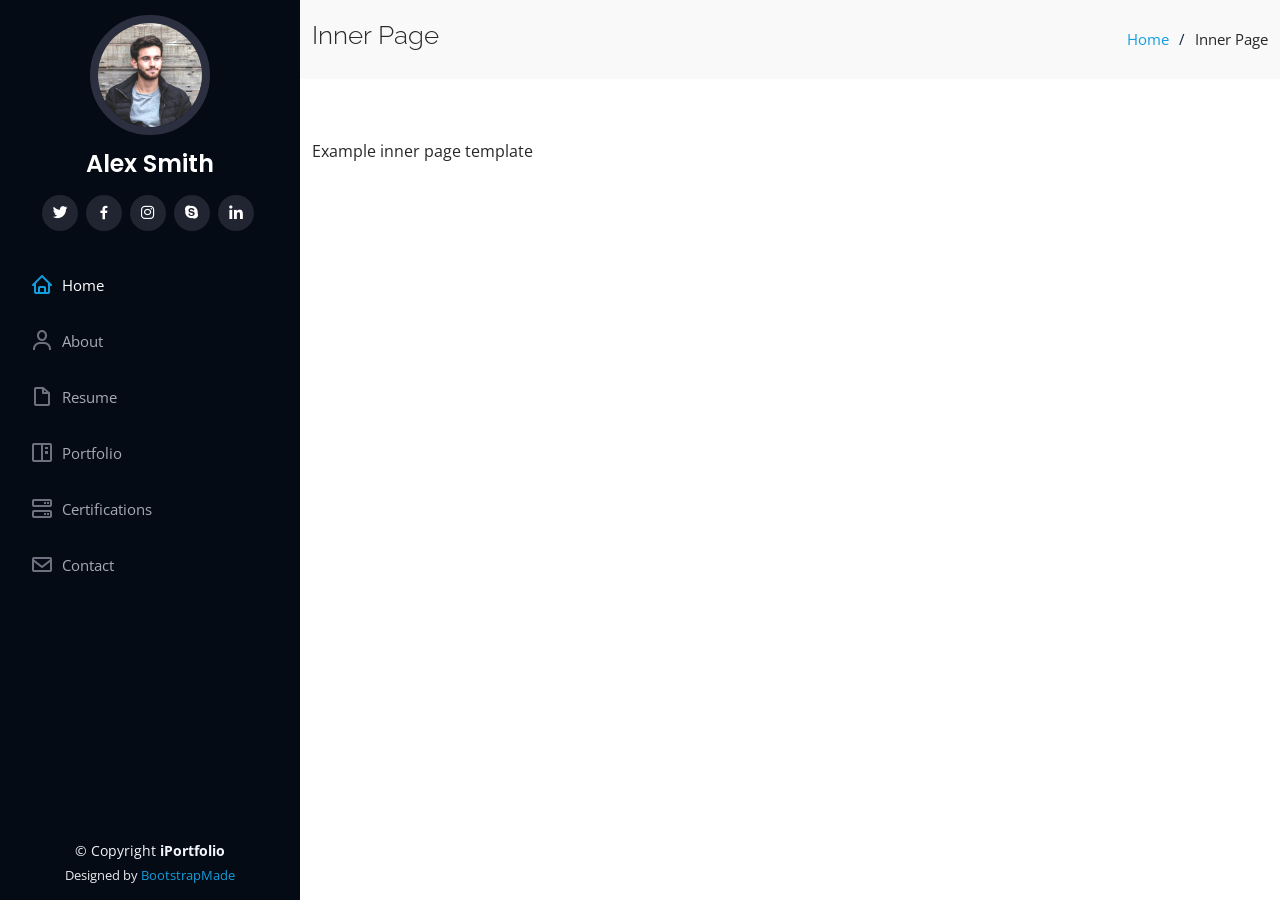
<file: inner-page.html>
<!DOCTYPE html>
<html lang="en">

<head>
  <meta charset="utf-8">
  <meta content="width=device-width, initial-scale=1.0" name="viewport">

  <title>Inner Page - Chintalapati Venkata Rama Rahul</title>
  <meta content="" name="description">
  <meta content="" name="keywords">

  <!-- Favicons -->
  <link href="assets/img/favicon.png" rel="icon">
  <link href="assets/img/apple-touch-icon.png" rel="apple-touch-icon">

  <!-- Google Fonts -->
  <link href="https://fonts.googleapis.com/css?family=Open+Sans:300,300i,400,400i,600,600i,700,700i|Raleway:300,300i,400,400i,500,500i,600,600i,700,700i|Poppins:300,300i,400,400i,500,500i,600,600i,700,700i" rel="stylesheet">

  <!-- Vendor CSS Files -->
  <link href="assets/vendor/aos/aos.css" rel="stylesheet">
  <link href="assets/vendor/bootstrap/css/bootstrap.min.css" rel="stylesheet">
  <link href="assets/vendor/bootstrap-icons/bootstrap-icons.css" rel="stylesheet">
  <link href="assets/vendor/boxicons/css/boxicons.min.css" rel="stylesheet">
  <link href="assets/vendor/glightbox/css/glightbox.min.css" rel="stylesheet">
  <link href="assets/vendor/swiper/swiper-bundle.min.css" rel="stylesheet">

  <!-- Template Main CSS File -->
  <link href="assets/css/style.css" rel="stylesheet">
</head>

<body>

  <!-- ======= Mobile nav toggle button ======= -->
  <i class="bi bi-list mobile-nav-toggle d-xl-none"></i>

  <!-- ======= Header ======= -->
  <header id="header">
    <div class="d-flex flex-column">

      <div class="profile">
        <img src="assets/img/profile-img.jpg" alt="" class="img-fluid rounded-circle">
        <h1 class="text-light"><a href="index.html">Alex Smith</a></h1>
        <div class="social-links mt-3 text-center">
          <a href="#" class="twitter"><i class="bx bxl-twitter"></i></a>
          <a href="#" class="facebook"><i class="bx bxl-facebook"></i></a>
          <a href="#" class="instagram"><i class="bx bxl-instagram"></i></a>
          <a href="#" class="google-plus"><i class="bx bxl-skype"></i></a>
          <a href="#" class="linkedin"><i class="bx bxl-linkedin"></i></a>
        </div>
      </div>

      <nav id="navbar" class="nav-menu navbar">
        <ul>
          <li><a href="#hero" class="nav-link scrollto active"><i class="bx bx-home"></i> <span>Home</span></a></li>
          <li><a href="#about" class="nav-link scrollto"><i class="bx bx-user"></i> <span>About</span></a></li>
          <li><a href="#resume" class="nav-link scrollto"><i class="bx bx-file-blank"></i> <span>Resume</span></a></li>
          <li><a href="#portfolio" class="nav-link scrollto"><i class="bx bx-book-content"></i> <span>Portfolio</span></a></li>
          <li><a href="#certifications" class="nav-link scrollto"><i class="bx bx-server"></i> <span>Certifications</span></a></li>
          <li><a href="#contact" class="nav-link scrollto"><i class="bx bx-envelope"></i> <span>Contact</span></a></li>
        </ul>
      </nav><!-- .nav-menu -->
    </div>
  </header><!-- End Header -->

  <main id="main">

    <!-- ======= Breadcrumbs ======= -->
    <section class="breadcrumbs">
      <div class="container">

        <div class="d-flex justify-content-between align-items-center">
          <h2>Inner Page</h2>
          <ol>
            <li><a href="index.html">Home</a></li>
            <li>Inner Page</li>
          </ol>
        </div>

      </div>
    </section><!-- End Breadcrumbs -->

    <section class="inner-page">
      <div class="container">
        <p>
          Example inner page template
        </p>
      </div>
    </section>

  </main><!-- End #main -->

  <!-- ======= Footer ======= -->
  <footer id="footer">
    <div class="container">
      <div class="copyright">
        &copy; Copyright <strong><span>iPortfolio</span></strong>
      </div>
      <div class="credits">
        <!-- All the links in the footer should remain intact. -->
        <!-- You can delete the links only if you purchased the pro version. -->
        <!-- Licensing information: https://bootstrapmade.com/license/ -->
        <!-- Purchase the pro version with working PHP/AJAX contact form: https://bootstrapmade.com/iportfolio-bootstrap-portfolio-websites-template/ -->
        Designed by <a href="https://bootstrapmade.com/">BootstrapMade</a>
      </div>
    </div>
  </footer><!-- End  Footer -->

  <a href="#" class="back-to-top d-flex align-items-center justify-content-center"><i class="bi bi-arrow-up-short"></i></a>

  <!-- Vendor JS Files -->
  <script src="assets/vendor/purecounter/purecounter.js"></script>
  <script src="assets/vendor/aos/aos.js"></script>
  <script src="assets/vendor/bootstrap/js/bootstrap.bundle.min.js"></script>
  <script src="assets/vendor/glightbox/js/glightbox.min.js"></script>
  <script src="assets/vendor/isotope-layout/isotope.pkgd.min.js"></script>
  <script src="assets/vendor/swiper/swiper-bundle.min.js"></script>
  <script src="assets/vendor/typed.js/typed.min.js"></script>
  <script src="assets/vendor/waypoints/noframework.waypoints.js"></script>
  <script src="assets/vendor/php-email-form/validate.js"></script>

  <!-- Template Main JS File -->
  <script src="assets/js/main.js"></script>

</body>

</html>
</file>
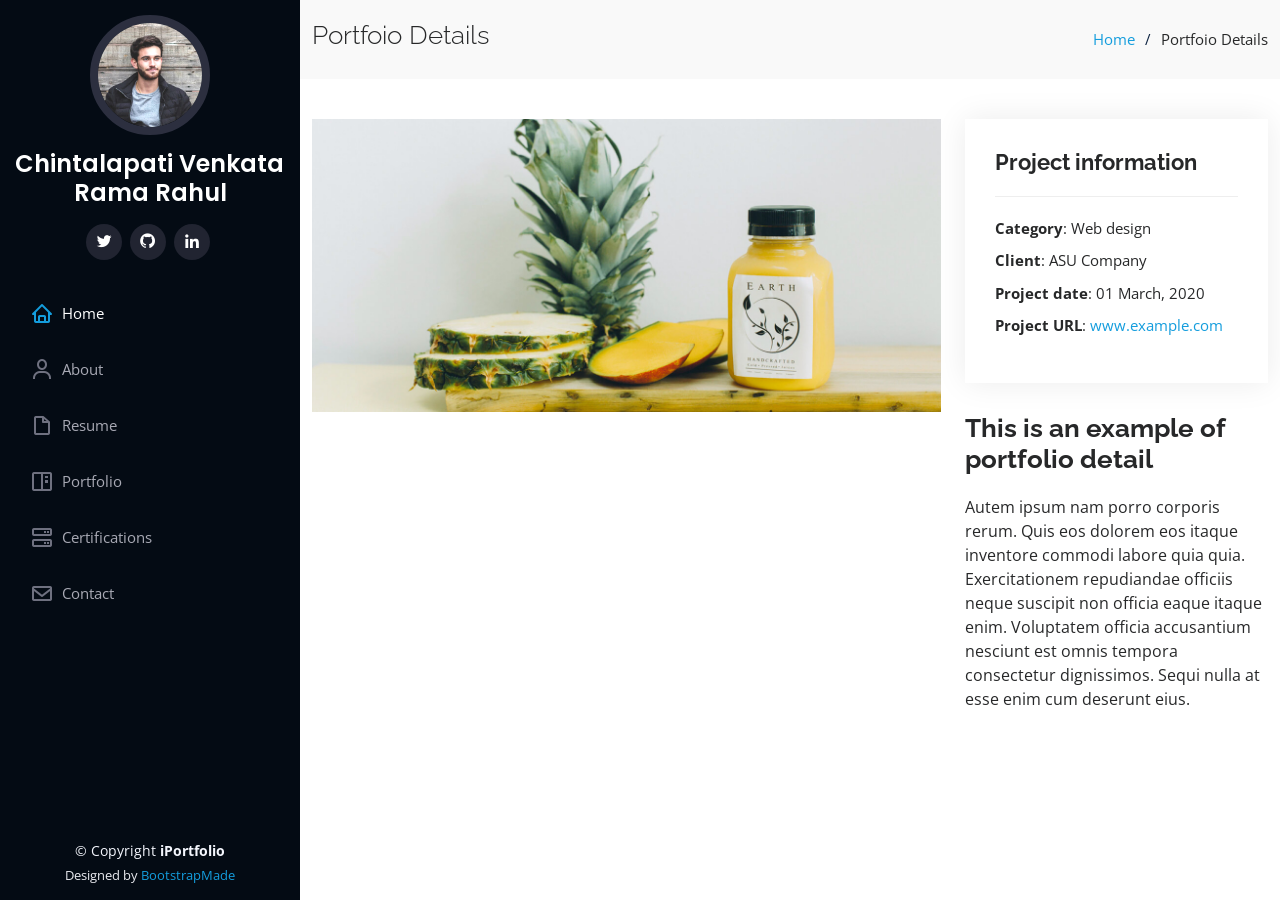
<file: portfolio-details.html>
<!DOCTYPE html>
<html lang="en">

<head>
  <meta charset="utf-8">
  <meta content="width=device-width, initial-scale=1.0" name="viewport">

  <title>Portfolio Details - Chintalapati Venkata Rama Rahul</title>
  <meta content="" name="description">
  <meta content="" name="keywords">

  <!-- Favicons -->
  <link href="assets/img/favicon.png" rel="icon">
  <link href="assets/img/apple-touch-icon.png" rel="apple-touch-icon">

  <!-- Google Fonts -->
  <link href="https://fonts.googleapis.com/css?family=Open+Sans:300,300i,400,400i,600,600i,700,700i|Raleway:300,300i,400,400i,500,500i,600,600i,700,700i|Poppins:300,300i,400,400i,500,500i,600,600i,700,700i" rel="stylesheet">

  <!-- Vendor CSS Files -->
  <link href="assets/vendor/aos/aos.css" rel="stylesheet">
  <link href="assets/vendor/bootstrap/css/bootstrap.min.css" rel="stylesheet">
  <link href="assets/vendor/bootstrap-icons/bootstrap-icons.css" rel="stylesheet">
  <link href="assets/vendor/boxicons/css/boxicons.min.css" rel="stylesheet">
  <link href="assets/vendor/glightbox/css/glightbox.min.css" rel="stylesheet">
  <link href="assets/vendor/swiper/swiper-bundle.min.css" rel="stylesheet">

  <!-- Template Main CSS File -->
  <link href="assets/css/style.css" rel="stylesheet">
</head>

<body>

  <!-- ======= Mobile nav toggle button ======= -->
  <i class="bi bi-list mobile-nav-toggle d-xl-none"></i>

  <!-- ======= Header ======= -->
  <header id="header">
    <div class="d-flex flex-column">

      <div class="profile">
        <img src="assets/img/profile-img.jpg" alt="" class="img-fluid rounded-circle">
        <h1 class="text-light"><a href="index.html">Chintalapati Venkata Rama Rahul</a></h1>
        <div class="social-links mt-3 text-center">
          <a href="https://twitter.com/ramarahul6" class="twitter"><i class="bx bxl-twitter"></i></a>
          <a href="https://github.com/ramarahul" class="github"><i class="bx bxl-github"></i></a>
          <a href="https://www.linkedin.com/in/chintalapati-venkata-rama-rahul-b7a38312b/" class="linkedin"><i class="bx bxl-linkedin"></i></a>
        </div>
      </div>

      <nav id="navbar" class="nav-menu navbar">
        <ul>
          <li><a href="#hero" class="nav-link scrollto active"><i class="bx bx-home"></i> <span>Home</span></a></li>
          <li><a href="#about" class="nav-link scrollto"><i class="bx bx-user"></i> <span>About</span></a></li>
          <li><a href="#resume" class="nav-link scrollto"><i class="bx bx-file-blank"></i> <span>Resume</span></a></li>
          <li><a href="#portfolio" class="nav-link scrollto"><i class="bx bx-book-content"></i> <span>Portfolio</span></a></li>
          <li><a href="#certifications" class="nav-link scrollto"><i class="bx bx-server"></i> <span>Certifications</span></a></li>
          <li><a href="#contact" class="nav-link scrollto"><i class="bx bx-envelope"></i> <span>Contact</span></a></li>
        </ul>
      </nav><!-- .nav-menu -->
    </div>
  </header><!-- End Header -->

  <main id="main">

    <!-- ======= Breadcrumbs ======= -->
    <section id="breadcrumbs" class="breadcrumbs">
      <div class="container">

        <div class="d-flex justify-content-between align-items-center">
          <h2>Portfoio Details</h2>
          <ol>
            <li><a href="index.html">Home</a></li>
            <li>Portfoio Details</li>
          </ol>
        </div>

      </div>
    </section><!-- End Breadcrumbs -->

    <!-- ======= Portfolio Details Section ======= -->
    <section id="portfolio-details" class="portfolio-details">
      <div class="container">

        <div class="row gy-4">

          <div class="col-lg-8">
            <div class="portfolio-details-slider swiper">
              <div class="swiper-wrapper align-items-center">

                <div class="swiper-slide">
                  <img src="assets/img/portfolio/portfolio-details-1.jpg" alt="">
                </div>

                <div class="swiper-slide">
                  <img src="assets/img/portfolio/portfolio-details-2.jpg" alt="">
                </div>

                <div class="swiper-slide">
                  <img src="assets/img/portfolio/portfolio-details-3.jpg" alt="">
                </div>

              </div>
              <div class="swiper-pagination"></div>
            </div>
          </div>

          <div class="col-lg-4">
            <div class="portfolio-info">
              <h3>Project information</h3>
              <ul>
                <li><strong>Category</strong>: Web design</li>
                <li><strong>Client</strong>: ASU Company</li>
                <li><strong>Project date</strong>: 01 March, 2020</li>
                <li><strong>Project URL</strong>: <a href="#">www.example.com</a></li>
              </ul>
            </div>
            <div class="portfolio-description">
              <h2>This is an example of portfolio detail</h2>
              <p>
                Autem ipsum nam porro corporis rerum. Quis eos dolorem eos itaque inventore commodi labore quia quia. Exercitationem repudiandae officiis neque suscipit non officia eaque itaque enim. Voluptatem officia accusantium nesciunt est omnis tempora consectetur dignissimos. Sequi nulla at esse enim cum deserunt eius.
              </p>
            </div>
          </div>

        </div>

      </div>
    </section><!-- End Portfolio Details Section -->

  </main><!-- End #main -->

  <!-- ======= Footer ======= -->
  <footer id="footer">
    <div class="container">
      <div class="copyright">
        &copy; Copyright <strong><span>iPortfolio</span></strong>
      </div>
      <div class="credits">
        <!-- All the links in the footer should remain intact. -->
        <!-- You can delete the links only if you purchased the pro version. -->
        <!-- Licensing information: https://bootstrapmade.com/license/ -->
        <!-- Purchase the pro version with working PHP/AJAX contact form: https://bootstrapmade.com/iportfolio-bootstrap-portfolio-websites-template/ -->
        Designed by <a href="https://bootstrapmade.com/">BootstrapMade</a>
      </div>
    </div>
  </footer><!-- End  Footer -->

  <a href="#" class="back-to-top d-flex align-items-center justify-content-center"><i class="bi bi-arrow-up-short"></i></a>

  <!-- Vendor JS Files -->
  <script src="assets/vendor/purecounter/purecounter.js"></script>
  <script src="assets/vendor/aos/aos.js"></script>
  <script src="assets/vendor/bootstrap/js/bootstrap.bundle.min.js"></script>
  <script src="assets/vendor/glightbox/js/glightbox.min.js"></script>
  <script src="assets/vendor/isotope-layout/isotope.pkgd.min.js"></script>
  <script src="assets/vendor/swiper/swiper-bundle.min.js"></script>
  <script src="assets/vendor/typed.js/typed.min.js"></script>
  <script src="assets/vendor/waypoints/noframework.waypoints.js"></script>
  <script src="assets/vendor/php-email-form/validate.js"></script>

  <!-- Template Main JS File -->
  <script src="assets/js/main.js"></script>

</body>

</html>
</file>
<file: assets/css/style.css>
/*--------------------------------------------------------------
# General
--------------------------------------------------------------*/
body {
  font-family: "Open Sans", sans-serif;
  color: #272829;
}

a {
  color: #149ddd;
  text-decoration: none;
}

a:hover {
  color: #37b3ed;
  text-decoration: none;
}

h1, h2, h3, h4, h5, h6 {
  font-family: "Raleway", sans-serif;
}

/*--------------------------------------------------------------
# Back to top button
--------------------------------------------------------------*/
.back-to-top {
  position: fixed;
  visibility: hidden;
  opacity: 0;
  right: 15px;
  bottom: 15px;
  z-index: 996;
  background: #149ddd;
  width: 40px;
  height: 40px;
  border-radius: 50px;
  transition: all 0.4s;
}
.back-to-top i {
  font-size: 28px;
  color: #fff;
  line-height: 0;
}
.back-to-top:hover {
  background: #2eafec;
  color: #fff;
}
.back-to-top.active {
  visibility: visible;
  opacity: 1;
}

/*--------------------------------------------------------------
# Header
--------------------------------------------------------------*/
#header {
  position: fixed;
  top: 0;
  left: 0;
  bottom: 0;
  width: 300px;
  transition: all ease-in-out 0.5s;
  z-index: 9997;
  transition: all 0.5s;
  padding: 0 15px;
  background: #040b14;
  overflow-y: auto;
}
#header .profile img {
  margin: 15px auto;
  display: block;
  width: 120px;
  border: 8px solid #2c2f3f;
}
#header .profile h1 {
  font-size: 24px;
  margin: 0;
  padding: 0;
  font-weight: 600;
  -moz-text-align-last: center;
  text-align-last: center;
  font-family: "Poppins", sans-serif;
}
#header .profile h1 a, #header .profile h1 a:hover {
  color: #fff;
  text-decoration: none;
}
#header .profile .social-links a {
  font-size: 18px;
  display: inline-block;
  background: #212431;
  color: #fff;
  line-height: 1;
  padding: 8px 0;
  margin-right: 4px;
  border-radius: 50%;
  text-align: center;
  width: 36px;
  height: 36px;
  transition: 0.3s;
}
#header .profile .social-links a:hover {
  background: #149ddd;
  color: #fff;
  text-decoration: none;
}

#main {
  margin-left: 300px;
}

@media (max-width: 1199px) {
  #header {
    left: -300px;
  }

  #main {
    margin-left: 0;
  }
}
/*--------------------------------------------------------------
# Navigation Menu
--------------------------------------------------------------*/
/* Desktop Navigation */
.nav-menu {
  padding: 30px 0 0 0;
}
.nav-menu * {
  margin: 0;
  padding: 0;
  list-style: none;
}
.nav-menu > ul > li {
  position: relative;
  white-space: nowrap;
}
.nav-menu a, .nav-menu a:focus {
  display: flex;
  align-items: center;
  color: #a8a9b4;
  padding: 12px 15px;
  margin-bottom: 8px;
  transition: 0.3s;
  font-size: 15px;
}
.nav-menu a i, .nav-menu a:focus i {
  font-size: 24px;
  padding-right: 8px;
  color: #6f7180;
}
.nav-menu a:hover, .nav-menu .active, .nav-menu .active:focus, .nav-menu li:hover > a {
  text-decoration: none;
  color: #fff;
}
.nav-menu a:hover i, .nav-menu .active i, .nav-menu .active:focus i, .nav-menu li:hover > a i {
  color: #149ddd;
}

/* Mobile Navigation */
.mobile-nav-toggle {
  position: fixed;
  right: 15px;
  top: 15px;
  z-index: 9998;
  border: 0;
  font-size: 24px;
  transition: all 0.4s;
  outline: none !important;
  background-color: #149ddd;
  color: #fff;
  width: 40px;
  height: 40px;
  display: inline-flex;
  align-items: center;
  justify-content: center;
  line-height: 0;
  border-radius: 50px;
  cursor: pointer;
}

.mobile-nav-active {
  overflow: hidden;
}
.mobile-nav-active #header {
  left: 0;
}

/*--------------------------------------------------------------
# Hero Section
--------------------------------------------------------------*/
#hero {
  width: 100%;
  height: 100vh;
  background: url("../img/hero-bg.jpg") top center;
  background-size: cover;
}
#hero:before {
  content: "";
  background: rgba(5, 13, 24, 0.3);
  position: absolute;
  bottom: 0;
  top: 0;
  left: 0;
  right: 0;
  z-index: 1;
}
#hero .hero-container {
  position: relative;
  z-index: 2;
  min-width: 300px;
}
#hero h1 {
  margin: 0 0 10px 0;
  font-size: 64px;
  font-weight: 700;
  line-height: 56px;
  color: #fff;
}
#hero p {
  color: #fff;
  margin-bottom: 50px;
  font-size: 26px;
  font-family: "Poppins", sans-serif;
}
#hero p span {
  color: #fff;
  padding-bottom: 4px;
  letter-spacing: 1px;
  border-bottom: 3px solid #149ddd;
}
@media (min-width: 1024px) {
  #hero {
    background-attachment: fixed;
  }
}
@media (max-width: 768px) {
  #hero h1 {
    font-size: 28px;
    line-height: 36px;
  }
  #hero h2 {
    font-size: 18px;
    line-height: 24px;
    margin-bottom: 30px;
  }
}

/*--------------------------------------------------------------
# Sections General
--------------------------------------------------------------*/
section {
  padding: 60px 0;
  overflow: hidden;
}

.section-bg {
  background: #f5f8fd;
}

.section-title {
  padding-bottom: 30px;
}
.section-title h2 {
  font-size: 32px;
  font-weight: bold;
  margin-bottom: 20px;
  padding-bottom: 20px;
  position: relative;
  color: #173b6c;
}
.section-title h2::after {
  content: "";
  position: absolute;
  display: block;
  width: 50px;
  height: 3px;
  background: #149ddd;
  bottom: 0;
  left: 0;
}
.section-title p {
  margin-bottom: 0;
}

/*--------------------------------------------------------------
# About
--------------------------------------------------------------*/
.about .content h3 {
  font-weight: 700;
  font-size: 26px;
  color: #173b6c;
}
.about .content ul {
  list-style: none;
  padding: 0;
}
.about .content ul li {
  margin-bottom: 20px;
  display: flex;
  align-items: center;
}
.about .content ul strong {
  margin-right: 10px;
}
.about .content ul i {
  font-size: 16px;
  margin-right: 5px;
  color: #149ddd;
  line-height: 0;
}
.about .content p:last-child {
  margin-bottom: 0;
}

/*--------------------------------------------------------------
# Facts
--------------------------------------------------------------*/
.facts {
  padding-bottom: 30px;
}
.facts .count-box {
  padding: 30px;
  width: 100%;
}
.facts .count-box i {
  display: block;
  font-size: 44px;
  color: #149ddd;
  float: left;
  line-height: 0;
}
.facts .count-box span {
  font-size: 48px;
  line-height: 40px;
  display: block;
  font-weight: 700;
  color: #050d18;
  margin-left: 60px;
}
.facts .count-box p {
  padding: 15px 0 0 0;
  margin: 0 0 0 60px;
  font-family: "Raleway", sans-serif;
  font-size: 14px;
  color: #122f57;
}
.facts .count-box a {
  font-weight: 600;
  display: block;
  margin-top: 20px;
  color: #122f57;
  font-size: 15px;
  font-family: "Poppins", sans-serif;
  transition: ease-in-out 0.3s;
}
.facts .count-box a:hover {
  color: #1f5297;
}

/*--------------------------------------------------------------
# Akills
--------------------------------------------------------------*/
.skills .progress {
  height: 60px;
  display: block;
  background: none;
  border-radius: 0;
}
.skills .progress .skill {
  padding: 0;
  margin: 0 0 6px 0;
  text-transform: uppercase;
  display: block;
  font-weight: 600;
  font-family: "Poppins", sans-serif;
  color: #050d18;
}
.skills .progress .skill .val {
  float: right;
  font-style: normal;
}
.skills .progress-bar-wrap {
  background: #dce8f8;
  height: 10px;
}
.skills .progress-bar {
  width: 1px;
  height: 10px;
  transition: 0.9s;
  background-color: #149ddd;
}

/*--------------------------------------------------------------
# Resume
--------------------------------------------------------------*/
.resume .resume-title {
  font-size: 26px;
  font-weight: 700;
  margin-top: 20px;
  margin-bottom: 20px;
  color: #050d18;
}
.resume .resume-item {
  padding: 0 0 20px 20px;
  margin-top: -2px;
  border-left: 2px solid #1f5297;
  position: relative;
}
.resume .resume-item h4 {
  line-height: 18px;
  font-size: 18px;
  font-weight: 600;
  text-transform: uppercase;
  font-family: "Poppins", sans-serif;
  color: #050d18;
  margin-bottom: 10px;
}
.resume .resume-item h5 {
  font-size: 16px;
  background: #e4edf9;
  padding: 5px 15px;
  display: inline-block;
  font-weight: 600;
  margin-bottom: 10px;
}
.resume .resume-item ul {
  padding-left: 20px;
}
.resume .resume-item ul li {
  padding-bottom: 10px;
}
.resume .resume-item:last-child {
  padding-bottom: 0;
}
.resume .resume-item::before {
  content: "";
  position: absolute;
  width: 16px;
  height: 16px;
  border-radius: 50px;
  left: -9px;
  top: 0;
  background: #fff;
  border: 2px solid #1f5297;
}

/*--------------------------------------------------------------
# Portfolio
--------------------------------------------------------------*/
.portfolio .portfolio-item {
  margin-bottom: 30px;
}
.portfolio #portfolio-flters {
  padding: 0;
  margin: 0 auto 35px auto;
  list-style: none;
  text-align: center;
  background: #fff;
  border-radius: 50px;
  padding: 2px 15px;
}
.portfolio #portfolio-flters li {
  cursor: pointer;
  display: inline-block;
  padding: 10px 15px 8px 15px;
  font-size: 14px;
  font-weight: 600;
  line-height: 1;
  text-transform: uppercase;
  color: #272829;
  margin-bottom: 5px;
  transition: all 0.3s ease-in-out;
}
.portfolio #portfolio-flters li:hover, .portfolio #portfolio-flters li.filter-active {
  color: #149ddd;
}
.portfolio #portfolio-flters li:last-child {
  margin-right: 0;
}
.portfolio .portfolio-wrap {
  transition: 0.3s;
  position: relative;
  overflow: hidden;
  z-index: 1;
}
.portfolio .portfolio-wrap::before {
  content: "";
  background: rgba(255, 255, 255, 0.5);
  position: absolute;
  left: 0;
  right: 0;
  top: 0;
  bottom: 0;
  transition: all ease-in-out 0.3s;
  z-index: 2;
  opacity: 0;
}
.portfolio .portfolio-wrap .portfolio-links {
  opacity: 1;
  left: 0;
  right: 0;
  bottom: -60px;
  z-index: 3;
  position: absolute;
  transition: all ease-in-out 0.3s;
  display: flex;
  justify-content: center;
}
.portfolio .portfolio-wrap .portfolio-links a {
  color: #fff;
  font-size: 28px;
  text-align: center;
  background: rgba(20, 157, 221, 0.75);
  transition: 0.3s;
  width: 50%;
}
.portfolio .portfolio-wrap .portfolio-links a:hover {
  background: rgba(20, 157, 221, 0.95);
}
.portfolio .portfolio-wrap .portfolio-links a + a {
  border-left: 1px solid #37b3ed;
}
.portfolio .portfolio-wrap:hover::before {
  top: 0;
  left: 0;
  right: 0;
  bottom: 0;
  opacity: 1;
}
.portfolio .portfolio-wrap:hover .portfolio-links {
  opacity: 1;
  bottom: 0;
}

/*--------------------------------------------------------------
# Portfolio Details
--------------------------------------------------------------*/
.portfolio-details {
  padding-top: 40px;
}
.portfolio-details .portfolio-details-slider img {
  width: 100%;
}
.portfolio-details .portfolio-details-slider .swiper-pagination {
  margin-top: 20px;
  position: relative;
}
.portfolio-details .portfolio-details-slider .swiper-pagination .swiper-pagination-bullet {
  width: 12px;
  height: 12px;
  background-color: #fff;
  opacity: 1;
  border: 1px solid #149ddd;
}
.portfolio-details .portfolio-details-slider .swiper-pagination .swiper-pagination-bullet-active {
  background-color: #149ddd;
}
.portfolio-details .portfolio-info {
  padding: 30px;
  box-shadow: 0px 0 30px rgba(5, 13, 24, 0.08);
}
.portfolio-details .portfolio-info h3 {
  font-size: 22px;
  font-weight: 700;
  margin-bottom: 20px;
  padding-bottom: 20px;
  border-bottom: 1px solid #eee;
}
.portfolio-details .portfolio-info ul {
  list-style: none;
  padding: 0;
  font-size: 15px;
}
.portfolio-details .portfolio-info ul li + li {
  margin-top: 10px;
}
.portfolio-details .portfolio-description {
  padding-top: 30px;
}
.portfolio-details .portfolio-description h2 {
  font-size: 26px;
  font-weight: 700;
  margin-bottom: 20px;
}
.portfolio-details .portfolio-description p {
  padding: 0;
}

/*--------------------------------------------------------------
# Certifications
--------------------------------------------------------------*/
.certifications .icon-box {
  margin-bottom: 20px;
}
.certifications .icon {
  float: left;
  display: flex;
  align-items: center;
  justify-content: center;
  width: 54px;
  height: 54px;
  background: #149ddd;
  border-radius: 50%;
  transition: 0.5s;
  border: 1px solid #149ddd;
}
.certifications .icon i {
  color: #fff;
  font-size: 24px;
  line-height: 0;
}
.certifications .icon-box:hover .icon {
  background: #fff;
}
.certifications .icon-box:hover .icon i {
  color: #149ddd;
}
.certifications .title {
  margin-left: 80px;
  font-weight: 700;
  margin-bottom: 15px;
  font-size: 18px;
}
.certifications .title a {
  color: #343a40;
}
.certifications .title a:hover {
  color: #149ddd;
}
.certifications .description {
  margin-left: 80px;
  line-height: 24px;
  font-size: 14px;
}

/*--------------------------------------------------------------
# Testimonials
--------------------------------------------------------------*/
.testimonials .testimonials-carousel, .testimonials .testimonials-slider {
  overflow: hidden;
}
.testimonials .testimonial-item {
  box-sizing: content-box;
  text-align: center;
  min-height: 320px;
}
.testimonials .testimonial-item .testimonial-img {
  width: 90px;
  border-radius: 50%;
  margin: 0 auto;
}
.testimonials .testimonial-item h3 {
  font-size: 18px;
  font-weight: bold;
  margin: 10px 0 5px 0;
  color: #111;
}
.testimonials .testimonial-item h4 {
  font-size: 14px;
  color: #999;
  margin: 0;
}
.testimonials .testimonial-item .quote-icon-left, .testimonials .testimonial-item .quote-icon-right {
  color: #c3e8fa;
  font-size: 26px;
}
.testimonials .testimonial-item .quote-icon-left {
  display: inline-block;
  left: -5px;
  position: relative;
}
.testimonials .testimonial-item .quote-icon-right {
  display: inline-block;
  right: -5px;
  position: relative;
  top: 10px;
}
.testimonials .testimonial-item p {
  font-style: italic;
  margin: 0 15px 15px 15px;
  padding: 20px;
  background: #fff;
  position: relative;
  margin-bottom: 35px;
  border-radius: 6px;
  box-shadow: 0px 2px 15px rgba(0, 0, 0, 0.1);
}
.testimonials .testimonial-item p::after {
  content: "";
  width: 0;
  height: 0;
  border-top: 20px solid #fff;
  border-right: 20px solid transparent;
  border-left: 20px solid transparent;
  position: absolute;
  bottom: -20px;
  left: calc(50% - 20px);
}
.testimonials .swiper-pagination {
  margin-top: 20px;
  position: relative;
}
.testimonials .swiper-pagination .swiper-pagination-bullet {
  width: 12px;
  height: 12px;
  background-color: #fff;
  opacity: 1;
  border: 1px solid #149ddd;
}
.testimonials .swiper-pagination .swiper-pagination-bullet-active {
  background-color: #149ddd;
}

/*--------------------------------------------------------------
# Contact
--------------------------------------------------------------*/
.contact {
  padding-bottom: 130px;
}
.contact .info {
  padding: 30px;
  background: #fff;
  width: 100%;
  box-shadow: 0 0 24px 0 rgba(0, 0, 0, 0.12);
}
.contact .info i {
  font-size: 20px;
  color: #149ddd;
  float: left;
  width: 44px;
  height: 44px;
  background: #dff3fc;
  display: flex;
  justify-content: center;
  align-items: center;
  border-radius: 50px;
  transition: all 0.3s ease-in-out;
}
.contact .info h4 {
  padding: 0 0 0 60px;
  font-size: 22px;
  font-weight: 600;
  margin-bottom: 5px;
  color: #050d18;
}
.contact .info p {
  padding: 0 0 10px 60px;
  margin-bottom: 20px;
  font-size: 14px;
  color: #173b6c;
}
.contact .info .email p {
  padding-top: 5px;
}
.contact .info .social-links {
  padding-left: 60px;
}
.contact .info .social-links a {
  font-size: 18px;
  display: inline-block;
  background: #333;
  color: #fff;
  line-height: 1;
  padding: 8px 0;
  border-radius: 50%;
  text-align: center;
  width: 36px;
  height: 36px;
  transition: 0.3s;
  margin-right: 10px;
}
.contact .info .social-links a:hover {
  background: #149ddd;
  color: #fff;
}
.contact .info .email:hover i, .contact .info .address:hover i, .contact .info .phone:hover i {
  background: #149ddd;
  color: #fff;
}
.contact .php-email-form {
  width: 100%;
  padding: 30px;
  background: #fff;
  box-shadow: 0 0 24px 0 rgba(0, 0, 0, 0.12);
}
.contact .php-email-form .form-group {
  padding-bottom: 8px;
}
.contact .php-email-form .validate {
  display: none;
  color: red;
  margin: 0 0 15px 0;
  font-weight: 400;
  font-size: 13px;
}
.contact .php-email-form .error-message {
  display: none;
  color: #fff;
  background: #ed3c0d;
  text-align: left;
  padding: 15px;
  font-weight: 600;
}
.contact .php-email-form .error-message br + br {
  margin-top: 25px;
}
.contact .php-email-form .sent-message {
  display: none;
  color: #fff;
  background: #18d26e;
  text-align: center;
  padding: 15px;
  font-weight: 600;
}
.contact .php-email-form .loading {
  display: none;
  background: #fff;
  text-align: center;
  padding: 15px;
}
.contact .php-email-form .loading:before {
  content: "";
  display: inline-block;
  border-radius: 50%;
  width: 24px;
  height: 24px;
  margin: 0 10px -6px 0;
  border: 3px solid #18d26e;
  border-top-color: #eee;
  -webkit-animation: animate-loading 1s linear infinite;
  animation: animate-loading 1s linear infinite;
}
.contact .php-email-form .form-group {
  margin-bottom: 15px;
}
.contact .php-email-form label {
  padding-bottom: 8px;
}
.contact .php-email-form input, .contact .php-email-form textarea {
  border-radius: 0;
  box-shadow: none;
  font-size: 14px;
}
.contact .php-email-form input {
  height: 44px;
}
.contact .php-email-form textarea {
  padding: 10px 15px;
}
.contact .php-email-form button[type=submit] {
  background: #149ddd;
  border: 0;
  padding: 10px 24px;
  color: #fff;
  transition: 0.4s;
  border-radius: 4px;
}
.contact .php-email-form button[type=submit]:hover {
  background: #37b3ed;
}
@-webkit-keyframes animate-loading {
  0% {
    transform: rotate(0deg);
  }
  100% {
    transform: rotate(360deg);
  }
}
@keyframes animate-loading {
  0% {
    transform: rotate(0deg);
  }
  100% {
    transform: rotate(360deg);
  }
}

/*--------------------------------------------------------------
# Breadcrumbs
--------------------------------------------------------------*/
.breadcrumbs {
  padding: 20px 0;
  background: #f9f9f9;
}
.breadcrumbs h2 {
  font-size: 26px;
  font-weight: 300;
}
.breadcrumbs ol {
  display: flex;
  flex-wrap: wrap;
  list-style: none;
  padding: 0;
  margin: 0;
  font-size: 15px;
}
.breadcrumbs ol li + li {
  padding-left: 10px;
}
.breadcrumbs ol li + li::before {
  display: inline-block;
  padding-right: 10px;
  color: #0e2442;
  content: "/";
}
@media (max-width: 768px) {
  .breadcrumbs .d-flex {
    display: block !important;
  }
  .breadcrumbs ol {
    display: block;
  }
  .breadcrumbs ol li {
    display: inline-block;
  }
}

/*--------------------------------------------------------------
# Footer
--------------------------------------------------------------*/
#footer {
  padding: 15px;
  color: #f4f6fd;
  font-size: 14px;
  position: fixed;
  left: 0;
  bottom: 0;
  width: 300px;
  z-index: 9999;
  background: #040b14;
}
#footer .copyright {
  text-align: center;
}
#footer .credits {
  padding-top: 5px;
  text-align: center;
  font-size: 13px;
  color: #eaebf0;
}
@media (max-width: 1199px) {
  #footer {
    position: static;
    width: auto;
    padding-right: 20px 15px;
  }
}
</file>
